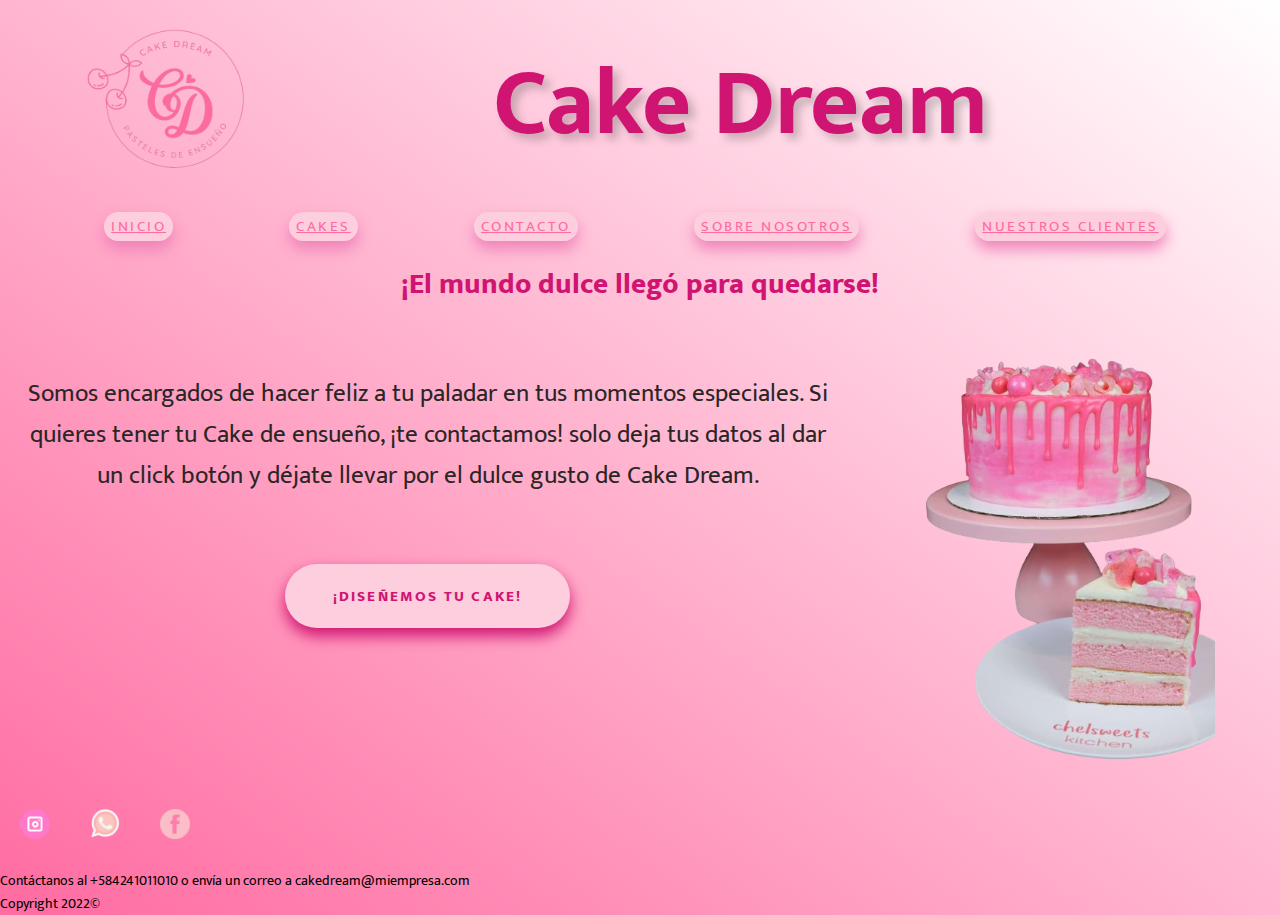
<file: docs/index.html>
<!DOCTYPE html>
<html lang="es">
<head>
    <meta charset="UTF-8">
    <meta name="viewport" content="width=device-width, initial-scale=1.0">
    <link rel="stylesheet" href="inicio.css">
    <link rel="icon" href="./img/favicon.png" type="favicon">
    <link rel="preconnect" href="https://fonts.googleapis.com">
<link rel="preconnect" href="https://fonts.gstatic.com" crossorigin>
<link href="https://fonts.googleapis.com/css2?family=Madimi+One&family=Mukta:wght@200;300;400;500;600;700;800&display=swap" rel="stylesheet">
<link rel="preconnect" href="https://fonts.googleapis.com">
<link rel="preconnect" href="https://fonts.gstatic.com" crossorigin>
<link href="https://fonts.googleapis.com/css2?family=Dancing+Script:wght@400..700&display=swap" rel="stylesheet">
    <title>Cake Dream</title>
</head>

<body>
    <header>
        <a title="Inicio" href="./index.html"><img id="logo" src="./img/logo.png" alt="logo"></a>
<h1>Cake Dream</h1>
    </header>
    <nav class="menu">
        <div id="navegador">
        <ul>
        <li><a class="barradebusqueda" href="./index.html">Inicio</a></li>
        <li><a class="barradebusqueda" href="./galeria.html">Cakes</a></li>
        <li><a class="barradebusqueda" href="./contacto.html">Contacto</a></li>
        <li><a class="barradebusqueda" href="./about us.html">Sobre Nosotros</a></li>
        <li><a class="barradebusqueda" href="./clientes.html">Nuestros Clientes</a></li>
        </ul>
    </div>
    </nav>

    <h2 id="cursiva" class="subtitulo">¡El mundo dulce llegó para quedarse!</h2>
<main>
    <div id="div1">
        <section>
            <p id="parrafo1">Somos encargados de hacer feliz a tu paladar en tus momentos especiales. Si quieres tener tu Cake de ensueño, ¡te contactamos! solo deja tus datos al dar un click botón y déjate llevar por el dulce gusto de Cake Dream.</p>
            <a id="boton1" href="./contacto.html" target="_blank">
                <div id="divcenter">
                    <button class="boton" id="bt1">¡Diseñemos tu Cake!</button></div>
                </a>
        </section>
    </div>
        <aside id="cakerosa">
            <img src="./img/tortarosa.png" alt="cakerosa">
        </aside>
    </div>
</main>

<footer>
    <img class="rrssicon" src="./img/insta.png" alt="instagram"><img class="rrssicon" src="./img/whatsapp.png" alt="whatsapp"><img class="rrssicon" src="./img/fb.png" alt="fb">
    <p>Contáctanos al +584241011010 o envía un correo a cakedream@miempresa.com</p><p>Copyright 2022©</p></footer>

</body>
</html>
</file>
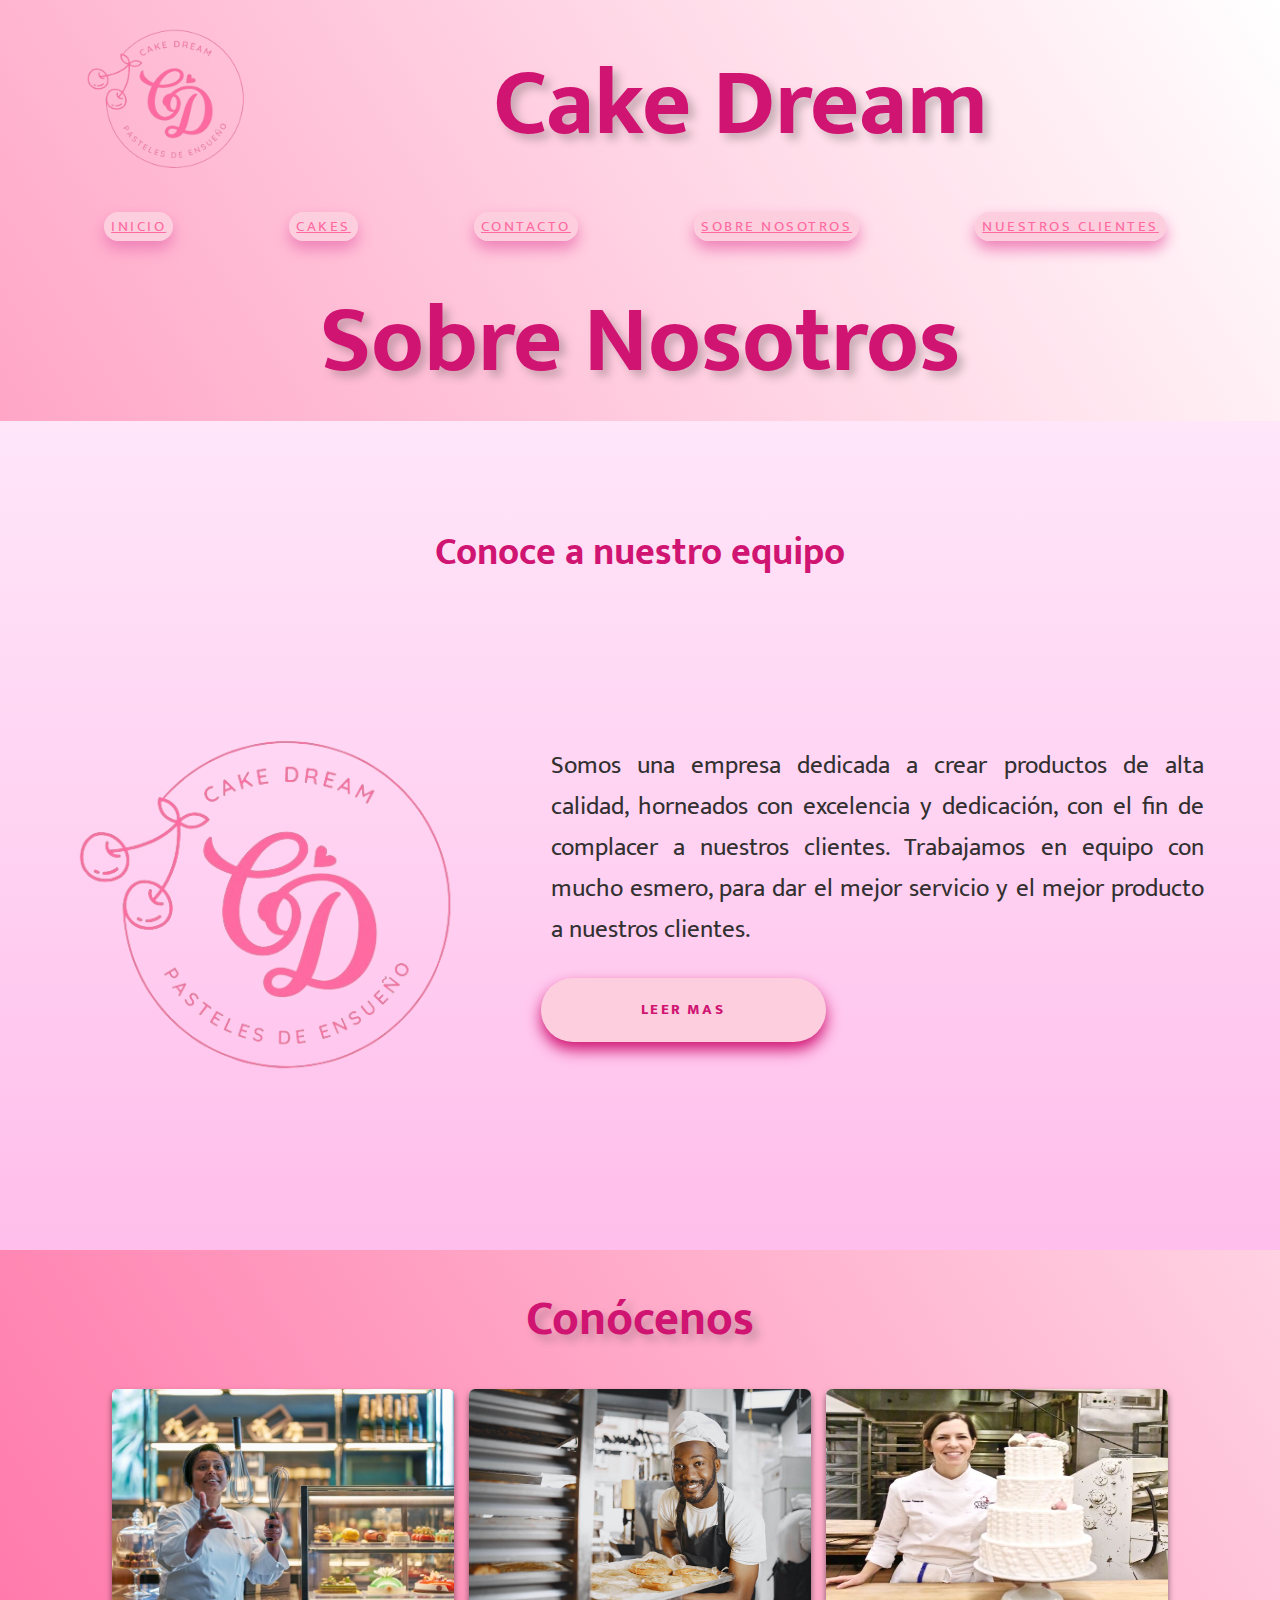
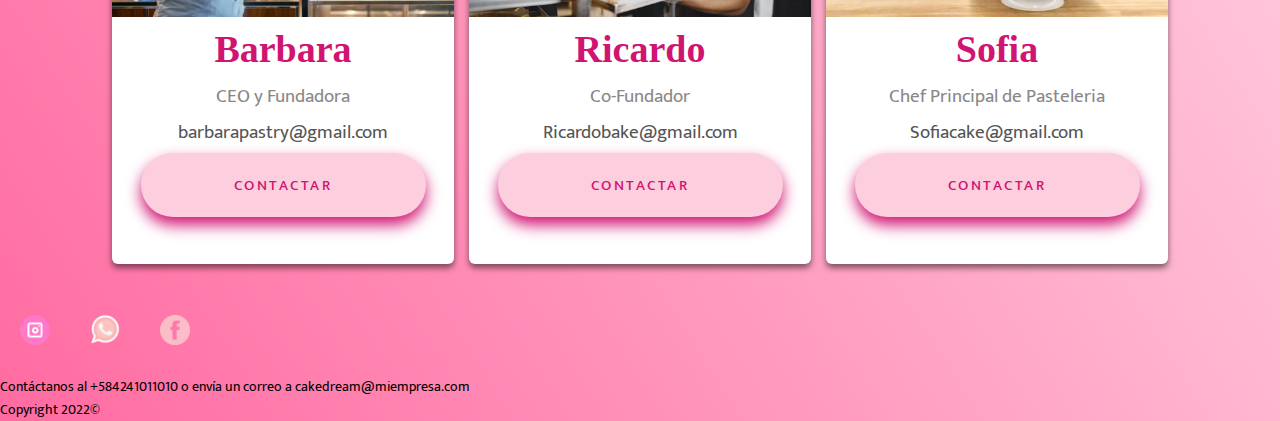
<file: docs/about us.html>
<!DOCTYPE html>
<html lang="en">
<head>
    <meta charset="UTF-8">
    <meta name="viewport" content="width=device-width, initial-scale=1.0">
    <link rel="stylesheet" href="inicio.css">
    <link rel="icon" href="./img/favicon.png" type="favicon">
    <link rel="preconnect" href="https://fonts.googleapis.com">
<link rel="preconnect" href="https://fonts.gstatic.com" crossorigin>
<link href="https://fonts.googleapis.com/css2?family=Madimi+One&family=Mukta:wght@200;300;400;500;600;700;800&display=swap" rel="stylesheet">
    <title>Sobre Nosotros - Cake Dream</title>
</head>
<body>
    <header>
        <a title="Inicio" href="./index.html"><img id="logo" src="./img/logo.png" alt="logo"></a>
<h1>Cake Dream</h1>
    </header>
    <nav class="menu">
        <div id="navegador">
        <ul>
        <li><a class="barradebusqueda" id="lihover" href="./index.html">Inicio</a></li>
        <li><a class="barradebusqueda" href="./galeria.html">Cakes</a></li>
        <li><a class="barradebusqueda" href="./contacto.html">Contacto</a></li>
        <li><a class="barradebusqueda" href="./about us.html">Sobre Nosotros</a></li>
        <li><a class="barradebusqueda" href="./clientes.html">Nuestros Clientes</a></li>
        </ul>
    </div>
    </nav>
    <br>
<h1>Sobre Nosotros</h1>

<section class="about">
    <p id="conoce" style="font-weight: bolder">
Conoce a nuestro equipo</p>
    <div class="about-info">
        <div class="about-img">
            <img id="logoimagen" src=
"./img/logo.png" alt="Geeksforgeeks">
        </div>
        <div>
        <p> Somos una empresa dedicada a crear productos de alta calidad, horneados con excelencia y dedicación, con el fin de complacer a nuestros clientes. Trabajamos en equipo con mucho esmero, para dar el mejor servicio y el mejor producto a nuestros clientes.
        </p>
            <button class="boton" id="bt1">Leer mas</button>
        </div>
    </div>
</section>

<section class="team">
    <h1>Conócenos</h1>
    <div class="team-cards">

        <div class="card">
            <div class="card-img">
                <img src=
"./img/barbara.jpg" alt="User 1">
            </div>
            <div class="card-info">
                <h2 class="card-name">Barbara</h2>
                <p class="card-role">CEO y Fundadora</p>
                <p class="card-email">barbarapastry@gmail.com</p>
                <p><button class="botonau" id="bt2">Contactar</button></p>
            </div>
        </div>

        <!-- Card 2 -->
        <div class="card">
            <div class="card-img">
                <img src=
"./img/ricardo.jpg" alt="User 2">
            </div>
            <div class="card-info">
                <h2 class="card-name">Ricardo</h2>
                <p class="card-role">Co-Fundador</p>
                <p class="card-email">Ricardobake@gmail.com</p>
                <p><button class="botonau" id="bt2">Contactar</button></p>
            </div>
        </div>
        
        <!-- Card 3 -->
        
        <div class="card">
            <div class="card-img">
                <img src=
"./img/sofia.jpg" alt="User 3">
            </div>
            <div class="card-info">
                <h2 class="card-name">Sofia</h2>
                <p class="card-role">Chef Principal de Pasteleria</p>
                <p class="card-email">Sofiacake@gmail.com</p>
                <p><button class="botonau" id="bt2">Contactar</button></p>
            </div>
        </div>
    </div>
</section>



<footer>
    <img class="rrssicon" src="./img/insta.png" alt="instagram"><img class="rrssicon" src="./img/whatsapp.png" alt="whatsapp"><img class="rrssicon" src="./img/fb.png" alt="fb">
    <p>Contáctanos al +584241011010 o envía un correo a cakedream@miempresa.com</p><p>Copyright 2022©</p></footer>

</body>
</html>
</file>
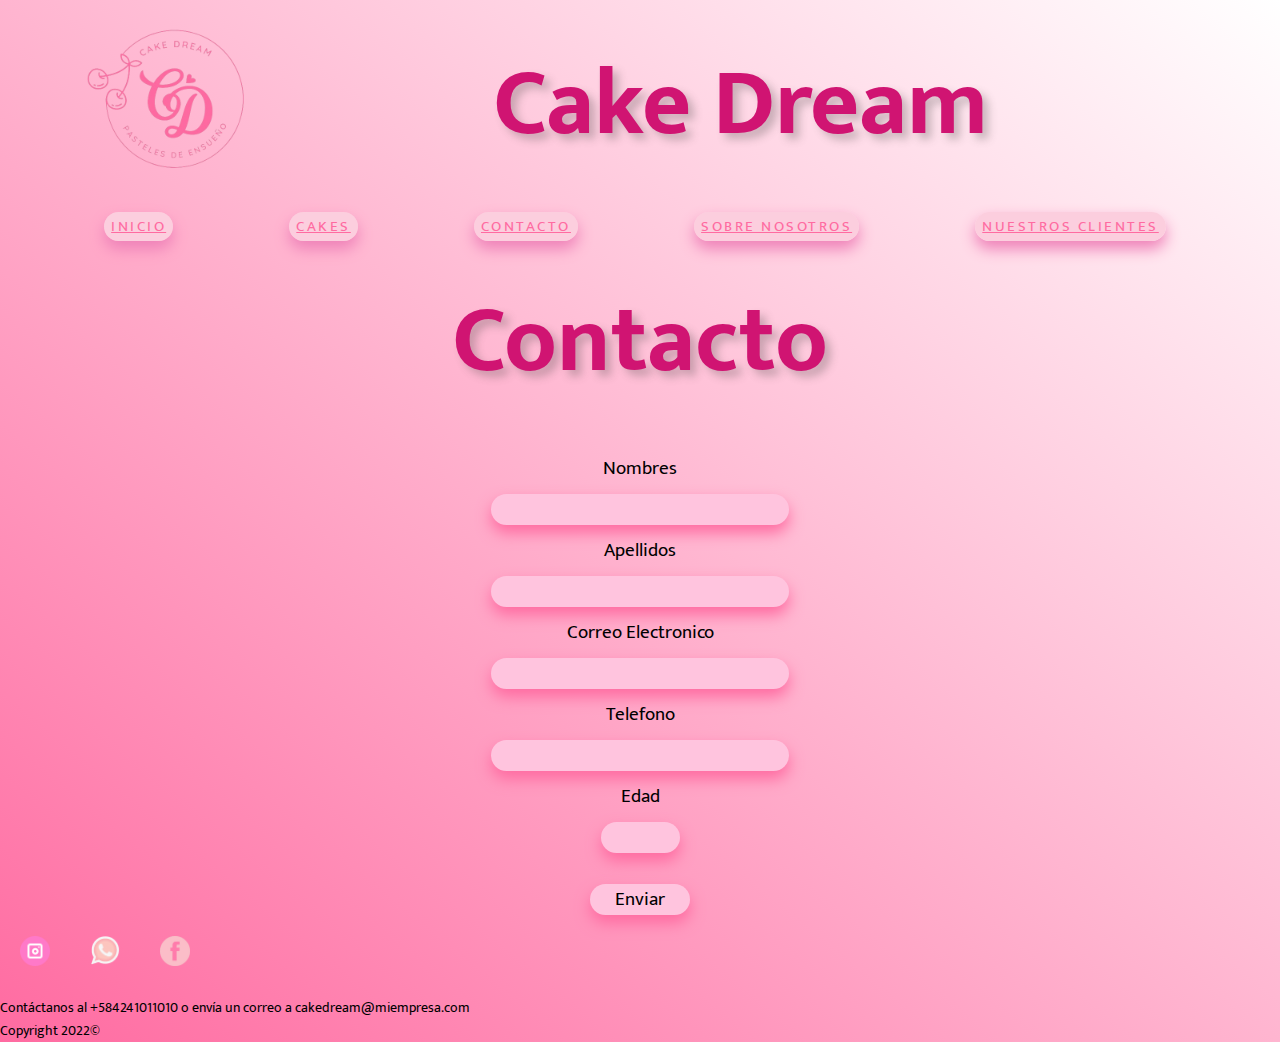
<file: docs/contacto.html>
<!DOCTYPE html>
<html lang="en">
<head>
    <meta charset="UTF-8">
    <meta name="viewport" content="width=device-width, initial-scale=1.0">
    <link rel="stylesheet" href="inicio.css">
    <link rel="icon" href="./img/favicon.png" type="favicon">
    <link rel="preconnect" href="https://fonts.googleapis.com">
<link rel="preconnect" href="https://fonts.gstatic.com" crossorigin>
<link href="https://fonts.googleapis.com/css2?family=Madimi+One&family=Mukta:wght@200;300;400;500;600;700;800&display=swap" rel="stylesheet">
    <title>Contacto - Cake Dream</title>

</head>
<body>
    
    <header>
        <a title="Inicio" href="./index.html"><img id="logo" src="./img/logo.png" alt="logo"></a>
<h1>Cake Dream</h1>
    </header>
    <nav class="menu">
        <div id="navegador">
        <ul>
        <li><a class="barradebusqueda" href="./index.html">Inicio</a></li>
        <li><a class="barradebusqueda" href="./galeria.html">Cakes</a></li>
        <li><a class="barradebusqueda" href="./contacto.html">Contacto</a></li>
        <li><a class="barradebusqueda" href="./about us.html">Sobre Nosotros</a></li>
        <li><a class="barradebusqueda" href="./clientes.html">Nuestros Clientes</a></li>
        </ul>
    </div>
    </nav>
    <br>
<h1>Contacto</h1>
<br>
    <form class="formulario" action="./index.html">
    <div>
        <label>Nombres</label>
        <input type="text" name="firstname"><br>
    </div>
    <div>
        <label>Apellidos</label>
        <input type="text" name="lastname"><br>
    </div>
    <div>
        <label>Correo Electronico</label>
        <input type="email" name="email"><br>
    </div>
    <div>
        <label>Telefono</label>
        <input type="tel" name="phone" pattern="[0-9]{3}-[0-9]{2}-[0-9]{3}"><br>
    </div>
    <div>
        <label>Edad</label>
        <input type="number" name="quantity" min="1" max="99">
    </div>
    <div>
        <br>
        <input id="Enviar" type="submit" value="Enviar">
        <br>
        </div>
    </form>

    <footer>
        <img class="rrssicon" src="./img/insta.png" alt="instagram"><img class="rrssicon" src="./img/whatsapp.png" alt="whatsapp"><img class="rrssicon" src="./img/fb.png" alt="fb">
        <p>Contáctanos al +584241011010 o envía un correo a cakedream@miempresa.com</p><p>Copyright 2022©</p></footer>


</body>
</html>
</file>
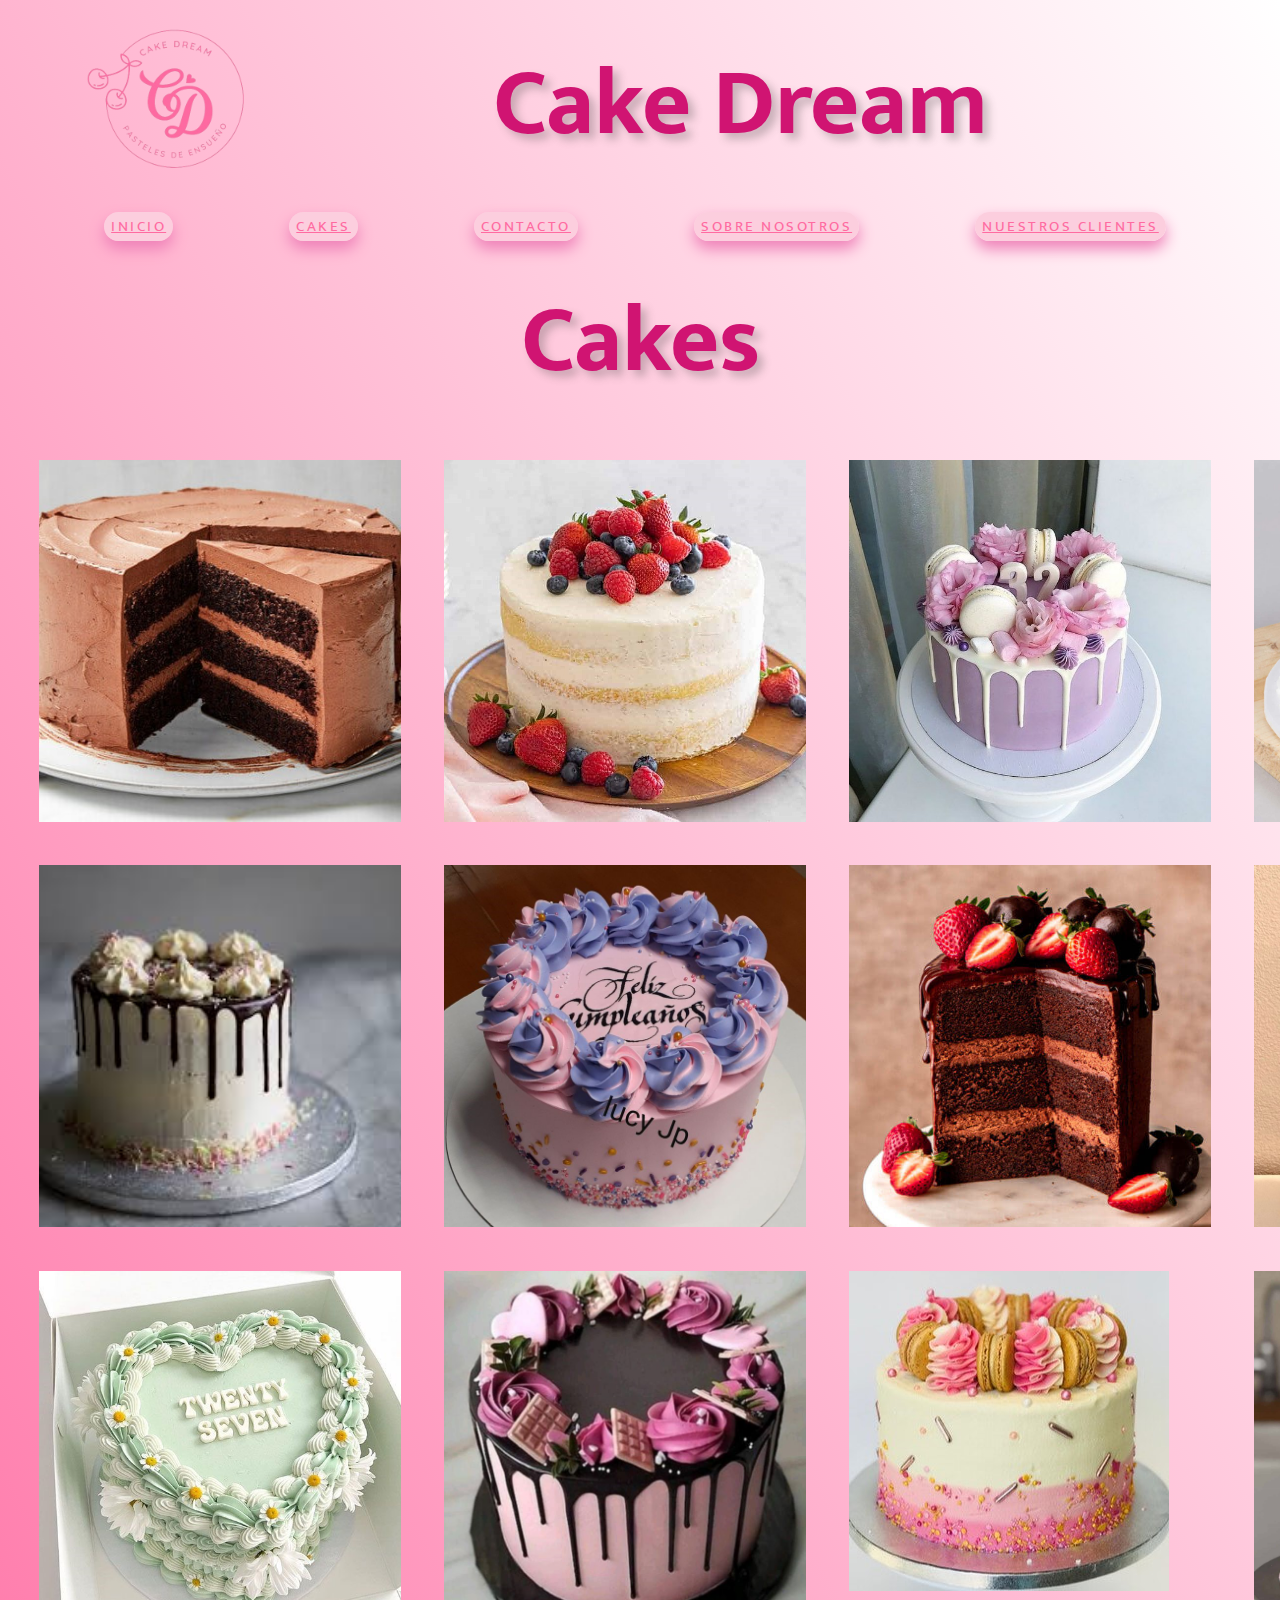
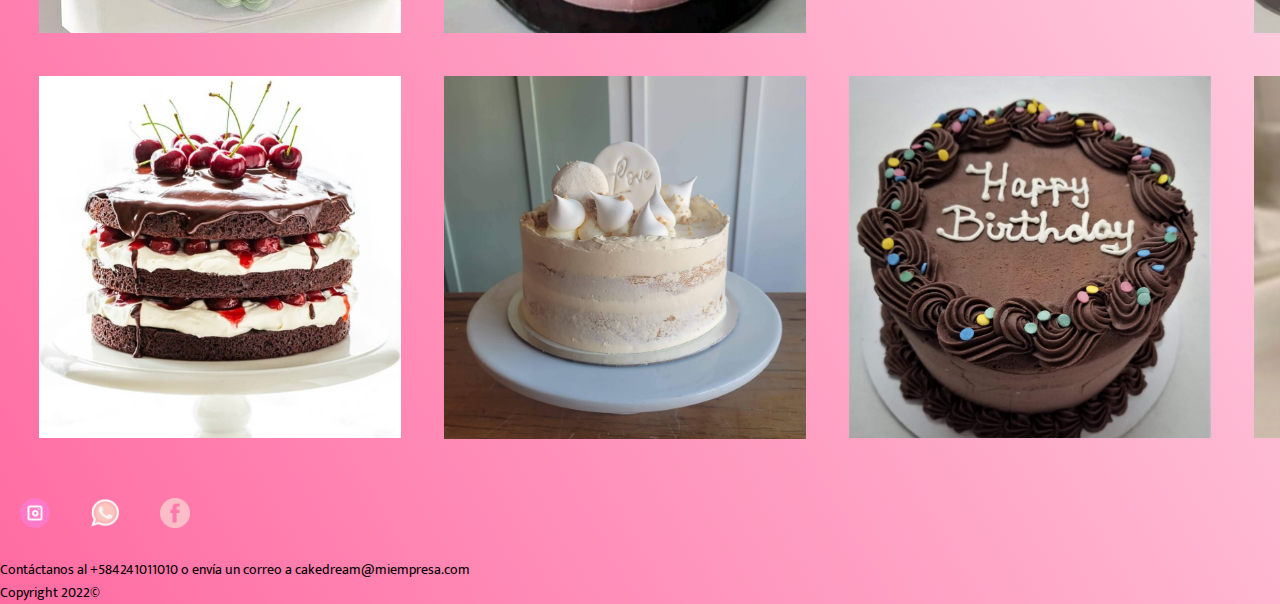
<file: docs/galeria.html>
<!DOCTYPE html>
<html lang="en">
<head>
    <meta charset="UTF-8">
    <meta name="viewport" content="width=device-width, initial-scale=1.0">    <link rel="stylesheet" href="inicio.css">
    <link rel="icon" href="./img/favicon.png" type="favicon">
    <link rel="preconnect" href="https://fonts.googleapis.com">
<link rel="preconnect" href="https://fonts.gstatic.com" crossorigin>
<link href="https://fonts.googleapis.com/css2?family=Madimi+One&family=Mukta:wght@200;300;400;500;600;700;800&display=swap" rel="stylesheet">
    <title>Cakes - Cake Dream</title>
</head>
<body>
    <header>
        <a title="Inicio" href="./index.html"><img id="logo" src="./img/logo.png" alt="logo"></a>
<h1>Cake Dream</h1>
    </header>
    <nav class="menu">
        <div id="navegador">
        <ul>
        <li><a class="barradebusqueda" id="lihover" href="./index.html">Inicio</a></li>
        <li><a class="barradebusqueda" href="./galeria.html">Cakes</a></li>
        <li><a class="barradebusqueda" href="./contacto.html">Contacto</a></li>
        <li><a class="barradebusqueda" href="./about us.html">Sobre Nosotros</a></li>
        <li><a class="barradebusqueda" href="./clientes.html">Nuestros Clientes</a></li>
        </ul>
    </div>
    </nav>
    <br>
<h1>Cakes</h1> 
<div class="galeria">
    <img src="./img/1.jpg" alt="">
    <img src="./img/2.jpg" alt="">
    <img src="./img/3.jpg" alt="">
    <img src="./img/4.jpg" alt="">
    <img src="./img/5.jpg" alt="">
    <img class="img-normalizada" src="./img/6.jpeg" alt="">
    <img class="img-normalizada" src="./img/07.jpeg" alt="">
    <img src="./img/8.jpg" alt="">
    <img class="img-normalizada" src="./img/9.jpeg" alt="">
    <img class="img-normalizada" src="./img/10.jpeg" alt="">
    <img class="img-normalizada" src="./img/11.jpeg" alt="">
    <img class="img-normalizada" src="./img/12.jpeg" alt="">
    <img src="./img/13.jpeg" alt="">
    <img class="img-normalizada" src="./img/14.jpg" alt="">
    <img src="./img/15.jpg" alt="">
    <img src="./img/16.jpg" alt="">
    <img src="./img/17.jpg" alt="">
    <img src="./img/18.jpg" alt="">
    <img class="img-normalizada" src="./img/19.jpg" alt="">
    <img class="img-normalizada" src="./img/200.jpeg" alt="">
</div>



<footer>
    <img class="rrssicon" src="./img/insta.png" alt="instagram"><img class="rrssicon" src="./img/whatsapp.png" alt="whatsapp"><img class="rrssicon" src="./img/fb.png" alt="fb">
    <p>Contáctanos al +584241011010 o envía un correo a cakedream@miempresa.com</p><p>Copyright 2022©</p></footer>
</body>
</html>
</file>
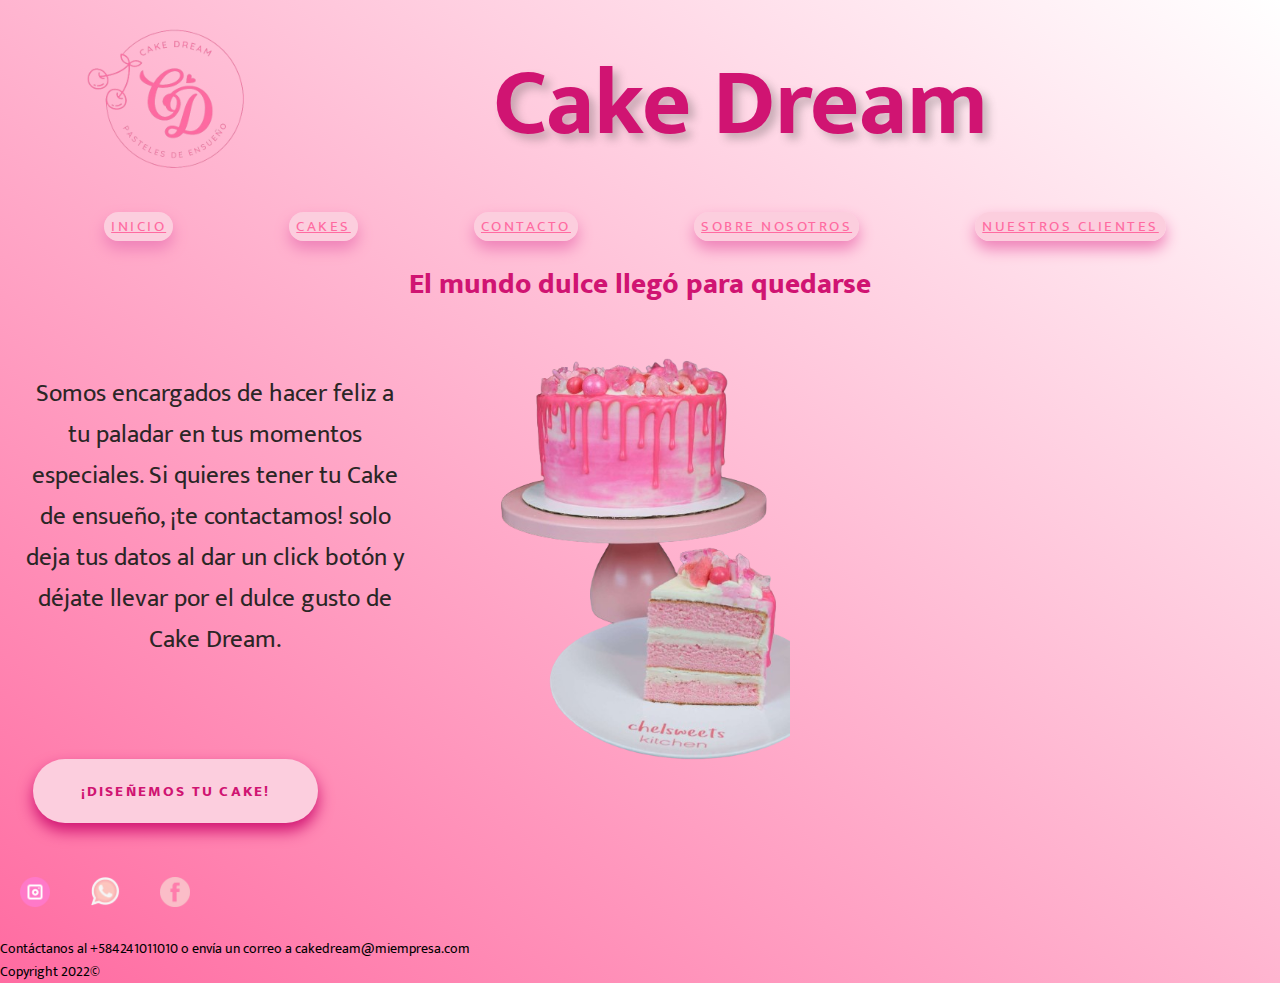
<file: Proyecto CSS/inicio.html>
<!DOCTYPE html>
<html lang="es">
<head>
    <meta charset="UTF-8">
    <meta name="viewport" content="width=device-width, initial-scale=1.0">
    <link rel="stylesheet" href="inicio.css">
    <link rel="icon" href="./img/favicon.png" type="favicon">
    <link rel="preconnect" href="https://fonts.googleapis.com">
<link rel="preconnect" href="https://fonts.gstatic.com" crossorigin>
<link href="https://fonts.googleapis.com/css2?family=Madimi+One&family=Mukta:wght@200;300;400;500;600;700;800&display=swap" rel="stylesheet">
    <title>Cake Dream</title>
</head>

<body>
    <header>
        <a title="Inicio" href="./inicio.html"><img id="logo" src="./img/logo.png" alt="logo"></a>
<h1>Cake Dream</h1>
    </header>
    <nav class="menu">
        <div id="navegador">
        <ul>
        <li><a class="barradebusqueda" href="./inicio.html">Inicio</a></li>
        <li><a class="barradebusqueda" href="./galeria.html">Cakes</a></li>
        <li><a class="barradebusqueda" href="./contacto.html">Contacto</a></li>
        <li><a class="barradebusqueda" href="./about us.html">Sobre Nosotros</a></li>
        <li><a class="barradebusqueda" href="./clientes.html">Nuestros Clientes</a></li>
        </ul>
    </div>
    </nav>

    <h2>El mundo dulce llegó para quedarse</h2>
<main>
    <div>
        <section>
            <p id="parrafo1">Somos encargados de hacer feliz a tu paladar en tus momentos especiales. Si quieres tener tu Cake de ensueño, ¡te contactamos! solo deja tus datos al dar un click botón y déjate llevar por el dulce gusto de Cake Dream.</p>
            <a id="boton1" href="./contacto.html" target="_blank">
                <br>
                    <button class="boton" id="bt1">¡Diseñemos tu Cake!</button>
                </a>
        </section>
    </div>
        <aside id="cakerosa">
            <img src="./img/tortarosa.png" alt="cakerosa">
        </aside>
    </div>
</main>

<footer>
    <img class="rrssicon" src="./img/insta.png" alt="instagram"><img class="rrssicon" src="./img/whatsapp.png" alt="whatsapp"><img class="rrssicon" src="./img/fb.png" alt="fb">
    <p>Contáctanos al +584241011010 o envía un correo a cakedream@miempresa.com</p><p>Copyright 2022©</p></footer>

</body>
</html>
</file>
<file: docs/inicio.css>
*{
    box-sizing: border-box;
    margin: 0;
    padding: 0;
    font-size: 19px;
    font-family: "Mukta"
}

:root{
    --color-1: rgba(255,107,161,255);
    --color-2: rgba(208, 20, 114);
    --color-3: rgba(43, 38, 38);
    --degradado: linear-gradient( to bottom left rgba(255,107,161,255), white );
    --tipografia-1: Mukta;
    --tipografia-2: 'Times New Roman', Times, serif;
    --tipografia-3: Madimi One;
    --tipografiadancing: font-family: "Dancing Script", cursive;

}

body{
    width: 100%;
    background: linear-gradient( to top right, rgba(255,107,161,255), #ffffff );
}

h1{
    width: 100%;
    font-weight: bolder;
    display: flex;
    align-items: center;
    justify-content: center;
    font-size: 5rem;
    font-family: Mukta;
    text-shadow: rgba(70, 69, 69, 0.296) 6px 6px 8px;
    margin-right: 70px;
    color: rgb(208, 20, 114);
}

header{
    display: flex;
    flex-direction: row;
    align-items: center;
    justify-content: center;
}

#logo{
    width: 200px;
    margin-left: 70px;
}

.barradebusqueda{
    padding: 1.3em 3em;
    font-size: 15px;
    margin: 2px;
    text-transform: uppercase;
    letter-spacing: 2.5px;
    font-weight: 400;
    color: var(--color-2);
    background-color: rgb(252, 206, 222);
    border: none;
    border-radius: 45px;
    box-shadow: 0px 8px 15px rgb(239, 129, 184);
    transition: all0.3s ease 0s;
    cursor: pointer;
    outline: none; 
}

#lihover:hover {
    background-color: var(--color-1);
    box-shadow: 0px 15px 20px;
    color: #fff;
    transform: translateY(-7px);
}


#navegador ul{
    list-style-type: none;
    display: flex;
    justify-content: space-evenly;
    text-align: center;
}

#navegador li{
    display: inline;
    text-align: center;
    margin: 0 10px 0 0;
}

#navegador li a {
    padding: 2px 7px 2px 7px;
    color: var(--color-1);}

h2
{margin: 20px;
        font-size: 1.5rem;
        font-style: mukta;
        color: var(--color-2);
        font-weight: 900;
        display: flex;
        align-items: center;
        justify-content: center;
text-align: center;
    }

    #parrafo1 {
        margin: 40px 20px;
        width: auto;
        font-family: Mukta;
        color: rgb(43, 38, 38);
        display: flex;
        flex-direction: column;
        align-items: center;
        text-align: center;
        justify-content: space-evenly;
        justify-items: right;
        font-size: 1.3rem;
        }

    #divcenter {
        text-align: center;
    }

    #div1{ 
        grid-area: a
    }

.boton {
    padding: 1.3em 3em;
    font-size: 15px;
    margin: 28px;
    text-transform: uppercase;
    letter-spacing: 2.2px;
    font-weight: 900;
    color: var(--color-2);
    background-color: rgb(252, 206, 222);
    border: none;
    border-radius: 45px;
    box-shadow: 0px 8px 15px;
    transition: all0.3s ease 0s;
    cursor: pointer;
    outline: none; 
    justify-items: right;
    align-items: center;}


#bt1:hover {
    background-color: var(--color-1);
    box-shadow: 0px 15px 20px;
    color: #fff;
    transform: translateY(-7px);

}

#cakerosa img{
    width: 300px;

}

#cakerosa {
    display: flex;
    flex-direction: column; 
    align-items: center;
    justify-content: right;
}

main{
    width: 100%;
    height: 100%;
    display: grid;
grid-template-columns: repeat(3,1fr);
grid-template-areas:
"a a b";
padding: 5px;
gap: 5px;
}

.rrssicon {
    width: 70px;
    padding: 20px;}

/*  contacto */

.formulario {
    display: flex;
    flex-direction: column;
    justify-content: center;
    align-items: center;
    border: #6b1313;
    border-radius: 4px;
}

input {
    width: 100%;
    border-radius: 45px;
    border: #fff;
    background-color:rgb(255, 196, 222);
    box-shadow:  0px 8px 15px var(--color-1);  
    transform: translateY(-7px) rgb(240, 240, 240)
    ;
    cursor: pointer;
    outline: none; 
}

label {
    text-align: center;
    display: flex;
    justify-content: center;
    padding: 10px 15px;
}

#Enviar {
    width: 100px;
}

/* about us */

input{ text-align: center;}

#conoce { font-size: 2rem;
color: var(--color-2);}

.about {
    background: rgb(250, 255, 250);
    background: linear-gradient(360deg, rgb(255, 190, 235) 0%, rgb(255, 230, 249) 100%);
    padding: 100px 0 20px 0;
    text-align: center;
}

.about h1 {
    font-size: 2.5rem;
    margin-bottom: 20px;
}

.about p {
    font-size: 1rem;
    color: #323030;
    max-width: 800px;
    margin: 0 auto;
}

.about-info {
    margin: 2rem 2rem;
    display: flex;
    align-items: center;
    justify-content: center;
    text-align: left;
}

.about-img {
    width: 30rem;
    height: 30rem;
}

.about-img img {
    width: 100%;
    height: 100%;
    border-radius: 5px;
    object-fit: contain;
}

.about-info p {
    font-size: 1.3rem;
    margin: 0 2rem;
    text-align: justify;
}

button {
    border: none;
    outline: 0;
    padding: 10px;
    margin: 2rem;
    font-size: 1rem;
    color: white;
    background-color: #40b736;
    text-align: center;
    cursor: pointer;
    width: 15rem;
    border-radius: 4px;
}

#bt2 {margin: 5px;}

.botonau {
    padding: 1.3em 3em;
    font-size: 15px;
    margin: 30px;
    text-transform: uppercase;
    letter-spacing: 2.5px;
    font-weight: 500;
    color: var(--color-2);
    background-color: rgb(252, 206, 222);
    border: none;
    border-radius: 45px;
    box-shadow: 0px 8px 15px;
    transition: all0.3s ease 0s;
    cursor: pointer;
    outline: none; 
}


button:hover {
    background-color: var(--color-1);
    box-shadow: 0px 15px 20px;
    color: #fff;
    transform: translateY(-7px);

}

/* Team Section */

.team {
    padding: 30px 0;
    text-align: center;
}

.team h1 {
    font-size: 2.5rem;
    margin-bottom: 20px;
}

.team-cards {
    display: flex;
    flex-wrap: wrap;
    justify-content: center;
    gap: 15px;
    margin-top: 20px;
}

.card {
    background-color: white;
    border-radius: 6px;
    box-shadow: 0 4px 6px rgba(0, 0, 0, 0.5);
    overflow: hidden;
    transition: transform 0.2s, box-shadow 0.2s;
    width: 18rem;
    height: 25rem;
    margin-top: 10px;
}

.card:hover {
    transform: translateY(-5px);
    box-shadow: 0 8px 12px rgba(0, 0, 0, 0.5);
}

.card-img {
    width: 18rem;
    height: 12rem;
}

.card-img img {
    width: 100%;
    height: 100%;
    object-fit: fill;
}

.card-info button {
    margin: 2rem 1rem;
}

.card-name {
    font-size: 2rem;
    margin: 10px 0;
    font-family: var(--tipografia-2);
}

.card-role {
    font-size: 1rem;
    color: #888;
    margin: 5px 0;
}

.card-email {
    font-size: 1rem;
    color: #555;
}

/*  clientes */
@import url('https://fonts.googleapis.com/css2?family=Barlow+Semi+Condensed:wght@100;200;300;400;500;600;700;800;900&display=swap');

/* Reset */
* {
	margin: 0;
	padding: 0;
	box-sizing: border-box;
}

/* Main Styling */
html,
body {
	font-family: 'Barlow Semi Condensed', sans-serif;
	
}

h4 {
	font-size: 24px;
}

p {
	font-size: 14px;
}

blockquote {
	color: #cfcfcf;
}

/* Utility Classes */
.container {
	max-width: 1300px;
	margin: 0 auto;
	padding: 0 30px;
}

.small {
	font-size: 14px;
}

/* Grid */
#grid {
	padding: 80px 0;
}

#grid .container {
	display: grid;
	grid-template-columns: repeat(4, 1fr);
	gap: 20px;
}

/* Grid Box */
.grid-box {
	padding: 30px;
	border-radius: 20px;
}

.grid-box-author {
	display: flex;
	align-items: center;
}

.grid-box-author img {
	border-radius: 50%;
	height: 50px;
	margin-right: 10px;
}

.grid-box-author-title p:first-child {
	font-weight: 500;
	color: #fff;
}

.grid-box-author-title p:nth-child(2) {
	color: #cfcfcf;
}

.grid-box h4 {
	color: #fff;
	padding: 15px 0;
}

.grid-box-purple {
	background: #be247e;
	background-image: url('/images/bg-pattern-quotation.svg');
	background-repeat: no-repeat;
	background-position: top right 50px;
}
.grid-box-gray {
	background: #7d3a5e;
}
.grid-box-navy {
	background: #2e1923;
}
.grid-box-white {
	background: #fff;
}

.grid-box-white p:first-child {
	color: #48556a;
}

.grid-box-white h4 {
	color: #48556a;
}

.grid-box-white p:nth-child(2),
.grid-box-white blockquote {
	color: #48556a;
	opacity: 60%;
}

.grid-box-daniel {
	grid-row: 1;
	grid-column: 1/3;
}
.grid-box-jonathan {
	grid-row: 1;
	grid-column: 3/4;
}
.grid-box-kira {
	grid-row: 1/3;
	grid-column: 4/5;
}
.grid-box-jeanette {
	grid-row: 2/3;
	grid-column: 1/2;
}
.grid-box-patrick {
	grid-row: 2/3;
	grid-column: 2/4;
}

/* Attribution */
.attribution {
	padding-bottom: 30px;
	text-align: center;
}

.attribution a {
	color: #48556a;
}

/* Mobile */
@media (max-width: 768px) {
	#grid .container {
		grid-template-columns: 1fr;
	}

	.grid-box-daniel,
	.grid-box-jonathan,
	.grid-box-kira,
	.grid-box-jeanette,
	.grid-box-patrick {
		grid-column: 1;
	}

	.grid-box-daniel {
		grid-row: 1;
	}
	.grid-box-jonathan {
		grid-row: 2;
	}
	.grid-box-kira {
		grid-row: 3;
	}
	.grid-box-jeanette {
		grid-row: 4;
	}
	.grid-box-patrick {
		grid-row: 5;
	}
}

/* galeria */

.galeria{
    margin: 20px;
    gap: 5px;
    display: grid;
    grid-template-columns: repeat(5, 1fr);
    grid-template-rows: repeat(4, 1fr);
}

.galeria img{
    max-width: 400px;
    padding: 1rem;
}

.img-normalizada{
	width: 400px;
	height: 400px;
	object-fit: cover;
}
</file>
<file: Proyecto CSS/inicio.css>
*{
    box-sizing: border-box;
    margin: 0;
    padding: 0;
    font-size: 19px;
    font-family: "Mukta"
}

:root{
    --color-1: rgba(255,107,161,255);
    --color-2: rgba(208, 20, 114);
    --color-3: rgba(43, 38, 38);
    --degradado: linear-gradient( to bottom left rgba(255,107,161,255), white );
    --tipografia-1: Mukta;
    --tipografia-2: 'Times New Roman', Times, serif;
    --tipografia-3: Madimi One;
    --tipografiadancing: font-family: "Dancing Script", cursive;

}

body{
    width: 100%;
    background: linear-gradient( to top right, rgba(255,107,161,255), #ffffff );
}

h1{
    width: 100%;
    font-weight: bolder;
    display: flex;
    align-items: center;
    justify-content: center;
    font-size: 5rem;
    font-family: Mukta;
    text-shadow: rgba(70, 69, 69, 0.296) 6px 6px 8px;
    margin-right: 70px;
    color: rgb(208, 20, 114);
}

header{
    display: flex;
    flex-direction: row;
    align-items: center;
    justify-content: center;
}

#logo{
    width: 200px;
    margin-left: 70px;
}

.barradebusqueda{
    padding: 1.3em 3em;
    font-size: 15px;
    margin: 2px;
    text-transform: uppercase;
    letter-spacing: 2.5px;
    font-weight: 400;
    color: var(--color-2);
    background-color: rgb(252, 206, 222);
    border: none;
    border-radius: 45px;
    box-shadow: 0px 8px 15px rgb(239, 129, 184);
    transition: all0.3s ease 0s;
    cursor: pointer;
    outline: none; 
}

#lihover:hover {
    background-color: var(--color-1);
    box-shadow: 0px 15px 20px;
    color: #fff;
    transform: translateY(-7px);
}


#navegador ul{
    list-style-type: none;
    display: flex;
    justify-content: space-evenly;
    text-align: center;
}

#navegador li{
    display: inline;
    text-align: center;
    margin: 0 10px 0 0;
}

#navegador li a {
    padding: 2px 7px 2px 7px;
    color: var(--color-1);}

h2
{margin: 20px;
        font-size: 1.5rem;
        font-style: mukta;
        color: var(--color-2);
        font-weight: 900;
        display: flex;
        align-items: center;
        justify-content: center;
text-align: center;
    }

    #parrafo1 {
        margin: 40px 20px;
        width: auto;
        font-family: Mukta;
        color: rgb(43, 38, 38);
        display: flex;
        flex-direction: column;
        align-items: center;
        text-align: center;
        justify-content: space-evenly;
        justify-items: right;
        font-size: 1.3rem;
        }

    #divcenter {
        text-align: center;
    }

    #div1{ 
        grid-area: a
    }

.boton {
    padding: 1.3em 3em;
    font-size: 15px;
    margin: 28px;
    text-transform: uppercase;
    letter-spacing: 2.2px;
    font-weight: 900;
    color: var(--color-2);
    background-color: rgb(252, 206, 222);
    border: none;
    border-radius: 45px;
    box-shadow: 0px 8px 15px;
    transition: all0.3s ease 0s;
    cursor: pointer;
    outline: none; 
    justify-items: right;
    align-items: center;}


#bt1:hover {
    background-color: var(--color-1);
    box-shadow: 0px 15px 20px;
    color: #fff;
    transform: translateY(-7px);

}

#cakerosa img{
    width: 300px;

}

#cakerosa {
    display: flex;
    flex-direction: column; 
    align-items: center;
    justify-content: right;
}

main{
    width: 100%;
    height: 100%;
    display: grid;
grid-template-columns: repeat(3,1fr);
grid-template-areas:
"a a b";
padding: 5px;
gap: 5px;
}

.rrssicon {
    width: 70px;
    padding: 20px;}

/*  contacto */

.formulario {
    display: flex;
    flex-direction: column;
    justify-content: center;
    align-items: center;
    border: #6b1313;
    border-radius: 4px;
}

input {
    width: 100%;
    border-radius: 45px;
    border: #fff;
    background-color:rgb(255, 196, 222);
    box-shadow:  0px 8px 15px var(--color-1);  
    transform: translateY(-7px) rgb(240, 240, 240)
    ;
    cursor: pointer;
    outline: none; 
}

label {
    text-align: center;
    display: flex;
    justify-content: center;
    padding: 10px 15px;
}

#Enviar {
    width: 100px;
}

/* about us */

input{ text-align: center;}

#conoce { font-size: 2rem;
color: var(--color-2);}

.about {
    background: rgb(250, 255, 250);
    background: linear-gradient(360deg, rgb(255, 190, 235) 0%, rgb(255, 230, 249) 100%);
    padding: 100px 0 20px 0;
    text-align: center;
}

.about h1 {
    font-size: 2.5rem;
    margin-bottom: 20px;
}

.about p {
    font-size: 1rem;
    color: #323030;
    max-width: 800px;
    margin: 0 auto;
}

.about-info {
    margin: 2rem 2rem;
    display: flex;
    align-items: center;
    justify-content: center;
    text-align: left;
}

.about-img {
    width: 30rem;
    height: 30rem;
}

.about-img img {
    width: 100%;
    height: 100%;
    border-radius: 5px;
    object-fit: contain;
}

.about-info p {
    font-size: 1.3rem;
    margin: 0 2rem;
    text-align: justify;
}

button {
    border: none;
    outline: 0;
    padding: 10px;
    margin: 2rem;
    font-size: 1rem;
    color: white;
    background-color: #40b736;
    text-align: center;
    cursor: pointer;
    width: 15rem;
    border-radius: 4px;
}

#bt2 {margin: 5px;}

.botonau {
    padding: 1.3em 3em;
    font-size: 15px;
    margin: 30px;
    text-transform: uppercase;
    letter-spacing: 2.5px;
    font-weight: 500;
    color: var(--color-2);
    background-color: rgb(252, 206, 222);
    border: none;
    border-radius: 45px;
    box-shadow: 0px 8px 15px;
    transition: all0.3s ease 0s;
    cursor: pointer;
    outline: none; 
}


button:hover {
    background-color: var(--color-1);
    box-shadow: 0px 15px 20px;
    color: #fff;
    transform: translateY(-7px);

}

/* Team Section */

.team {
    padding: 30px 0;
    text-align: center;
}

.team h1 {
    font-size: 2.5rem;
    margin-bottom: 20px;
}

.team-cards {
    display: flex;
    flex-wrap: wrap;
    justify-content: center;
    gap: 15px;
    margin-top: 20px;
}

.card {
    background-color: white;
    border-radius: 6px;
    box-shadow: 0 4px 6px rgba(0, 0, 0, 0.5);
    overflow: hidden;
    transition: transform 0.2s, box-shadow 0.2s;
    width: 18rem;
    height: 25rem;
    margin-top: 10px;
}

.card:hover {
    transform: translateY(-5px);
    box-shadow: 0 8px 12px rgba(0, 0, 0, 0.5);
}

.card-img {
    width: 18rem;
    height: 12rem;
}

.card-img img {
    width: 100%;
    height: 100%;
    object-fit: fill;
}

.card-info button {
    margin: 2rem 1rem;
}

.card-name {
    font-size: 2rem;
    margin: 10px 0;
    font-family: var(--tipografia-2);
}

.card-role {
    font-size: 1rem;
    color: #888;
    margin: 5px 0;
}

.card-email {
    font-size: 1rem;
    color: #555;
}

/*  clientes */
@import url('https://fonts.googleapis.com/css2?family=Barlow+Semi+Condensed:wght@100;200;300;400;500;600;700;800;900&display=swap');

/* Reset */
* {
	margin: 0;
	padding: 0;
	box-sizing: border-box;
}

/* Main Styling */
html,
body {
	font-family: 'Barlow Semi Condensed', sans-serif;
	
}

h4 {
	font-size: 24px;
}

p {
	font-size: 14px;
}

blockquote {
	color: #cfcfcf;
}

/* Utility Classes */
.container {
	max-width: 1300px;
	margin: 0 auto;
	padding: 0 30px;
}

.small {
	font-size: 14px;
}

/* Grid */
#grid {
	padding: 80px 0;
}

#grid .container {
	display: grid;
	grid-template-columns: repeat(4, 1fr);
	gap: 20px;
}

/* Grid Box */
.grid-box {
	padding: 30px;
	border-radius: 20px;
}

.grid-box-author {
	display: flex;
	align-items: center;
}

.grid-box-author img {
	border-radius: 50%;
	height: 50px;
	margin-right: 10px;
}

.grid-box-author-title p:first-child {
	font-weight: 500;
	color: #fff;
}

.grid-box-author-title p:nth-child(2) {
	color: #cfcfcf;
}

.grid-box h4 {
	color: #fff;
	padding: 15px 0;
}

.grid-box-purple {
	background: #be247e;
	background-image: url('/images/bg-pattern-quotation.svg');
	background-repeat: no-repeat;
	background-position: top right 50px;
}
.grid-box-gray {
	background: #7d3a5e;
}
.grid-box-navy {
	background: #2e1923;
}
.grid-box-white {
	background: #fff;
}

.grid-box-white p:first-child {
	color: #48556a;
}

.grid-box-white h4 {
	color: #48556a;
}

.grid-box-white p:nth-child(2),
.grid-box-white blockquote {
	color: #48556a;
	opacity: 60%;
}

.grid-box-daniel {
	grid-row: 1;
	grid-column: 1/3;
}
.grid-box-jonathan {
	grid-row: 1;
	grid-column: 3/4;
}
.grid-box-kira {
	grid-row: 1/3;
	grid-column: 4/5;
}
.grid-box-jeanette {
	grid-row: 2/3;
	grid-column: 1/2;
}
.grid-box-patrick {
	grid-row: 2/3;
	grid-column: 2/4;
}

/* Attribution */
.attribution {
	padding-bottom: 30px;
	text-align: center;
}

.attribution a {
	color: #48556a;
}

/* Mobile */
@media (max-width: 768px) {
	#grid .container {
		grid-template-columns: 1fr;
	}

	.grid-box-daniel,
	.grid-box-jonathan,
	.grid-box-kira,
	.grid-box-jeanette,
	.grid-box-patrick {
		grid-column: 1;
	}

	.grid-box-daniel {
		grid-row: 1;
	}
	.grid-box-jonathan {
		grid-row: 2;
	}
	.grid-box-kira {
		grid-row: 3;
	}
	.grid-box-jeanette {
		grid-row: 4;
	}
	.grid-box-patrick {
		grid-row: 5;
	}
}

/* galeria */

.galeria{
    margin: 20px;
    gap: 5px;
    display: grid;
    grid-template-columns: repeat(5, 1fr);
    grid-template-rows: repeat(4, 1fr);
}

.galeria img{
    max-width: 400px;
    padding: 1rem;
}

.img-normalizada{
	width: 400px;
	height: 400px;
	object-fit: cover;
}
</file>
